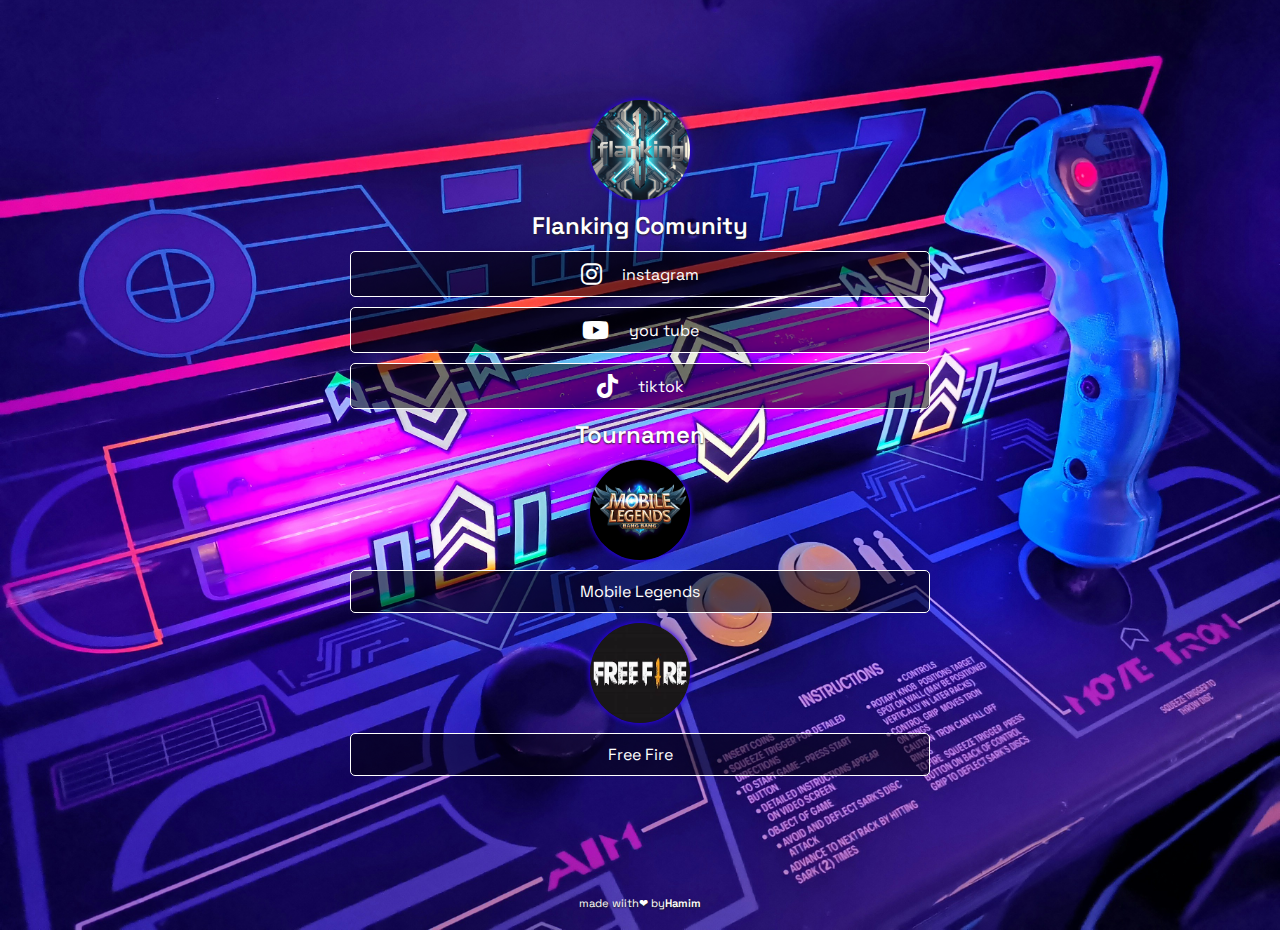
<file: index.html>
<!DOCTYPE html>
<html lang="en">
  <head>
    <meta charset="UTF-8" />
    <meta name="viewport" content="width=device-width, initial-scale=1.0" />
    <title>Turnamen</title>
    <link rel="preconnect" href="https://fonts.googleapis.com" />
    <link rel="preconnect" href="https://fonts.gstatic.com" crossorigin />
    <link
      href="https://fonts.googleapis.com/css2?family=Space+Grotesk:wght@300..700&display=swap"
      rel="stylesheet"
    />
    <link
      rel="stylesheet"
      href="https://cdnjs.cloudflare.com/ajax/libs/font-awesome/6.7.2/css/all.min.css"
      integrity="sha512-Evv84Mr4kqVGRNSgIGL/F/aIDqQb7xQ2vcrdIwxfjThSH8CSR7PBEakCr51Ck+w+/U6swU2Im1vVX0SVk9ABhg=="
      crossorigin="anonymous"
      referrerpolicy="no-referrer"
    />
    <link rel="stylesheet" href="style.css" />
  </head>
  <body>
    <section>
      <main>
        <img src="img/logo.jpg" alt="foto" />
        <h2>Flanking Comunity</h2>
        <a href=""><i class="fa-brands fa-instagram"></i>instagram</a>
        <a href=""><i class="fa-brands fa-youtube"></i>you tube</a>
        <a href=""><i class="fa-brands fa-tiktok"></i>tiktok</a>
        <h2>Tournamen</h2>
        <img src="img/ml.jpg" alt="Mobile Legends" />
        <a href="">Mobile Legends</a>
        <img src="img/fr.jpeg" alt="Free Fire" />
        <a href="">Free Fire</a>
      </main>

      <footer>
        <p>made wiith❤ by <a href="">Hamim</a></p>
      </footer>
    </section>
  </body>
</html>
</file>
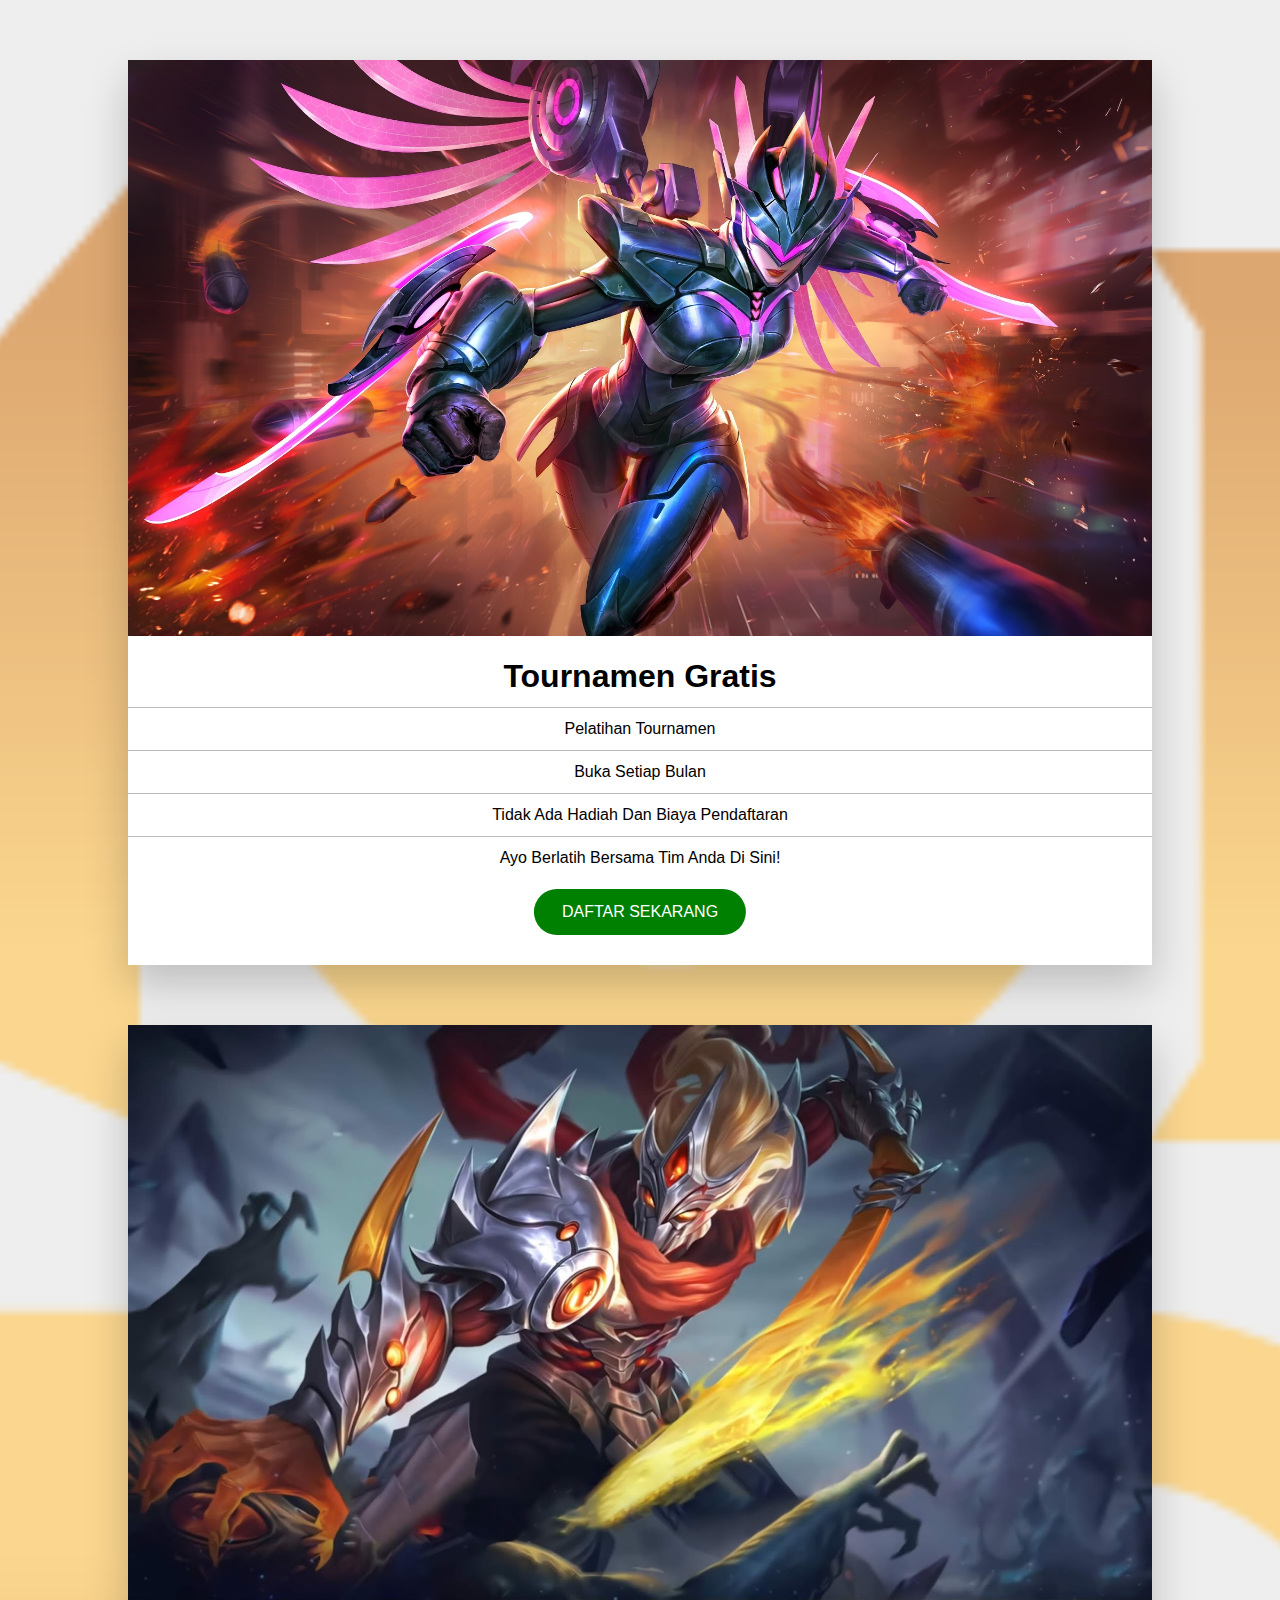
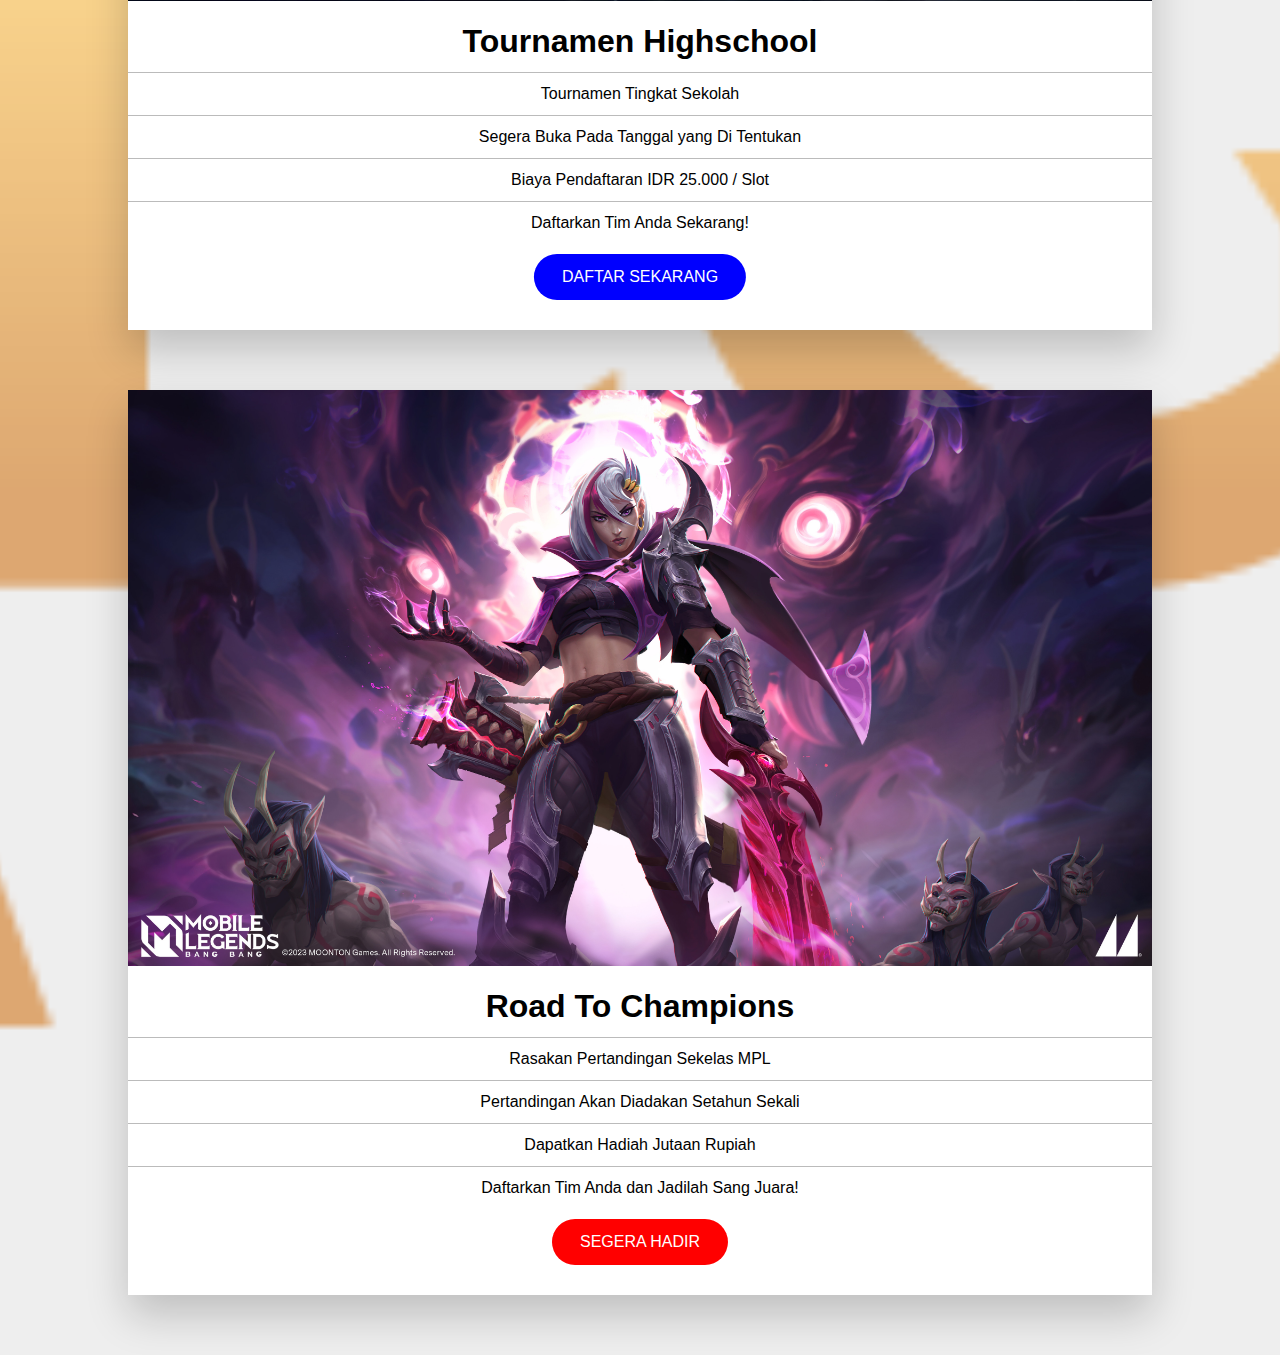
<file: ml.html>
<!DOCTYPE html>
<html lang="en">
  <head>
    <meta charset="UTF-8" />
    <meta name="viewport" content="width=device-width, initial-scale=1.0" />
    <link rel="stylesheet" href="styleml.css" />
    <title>Document</title>
  </head>
  <div>
    <section class="section-card">
      <div class="card card-1">
        <img src="img/kartu1.jpg" alt="" class="card_img" />
        <div class="card_details">
          <ul>
            <li><h1>Tournamen Gratis</h1></li>
            <li>Pelatihan Tournamen</li>
            <li>Buka Setiap Bulan</li>
            <li>Tidak Ada Hadiah Dan Biaya Pendaftaran</li>
            <li>Ayo Berlatih Bersama Tim Anda Di Sini! </li>
          </ul>
        </div>
        <a href="#popup" class="btn">Daftar Sekarang</a>
      </div>
      </section>
      <section class="section-card">
      <div class="card card-2">
        <img src="img/kartu3.png" alt="" class="card_img" />
        <div class="card_details">
          <ul>
            <li><h1>Tournamen Highschool</h1></li>
            <li>Tournamen Tingkat Sekolah</li>
            <li>Segera Buka Pada Tanggal yang Di Tentukan</li>
            <li>Biaya Pendaftaran IDR 25.000 / Slot</li>
            <li>Daftarkan Tim Anda Sekarang!</li>
          </ul>
        </div>
        <a href="#popup" class="btn">Daftar Sekarang</a>
      </div>
      </section>
      <section class="section-card">
      <div class="card card-3">
        <img src="img/kartu2.jpg" alt="" class="card_img" />
        <div class="card_details">
          <ul>
            <li><h1>Road To Champions</h1></li>
            <li>Rasakan Pertandingan Sekelas MPL</li>
            <li>Pertandingan Akan Diadakan Setahun Sekali</li>
            <li>Dapatkan Hadiah Jutaan Rupiah</li>
            <li>Daftarkan Tim Anda dan Jadilah Sang Juara!</li>
          </ul>
        </div>
        <a href="#popup" class="btn">Segera Hadir</a>
      </div>
    </section>

    <div class="popup" id="popup">
      <div class="popup_content">
        <div class="popup_img">
          <img src="img/kartu1.jpg" />
          <img src="img/kartu2.jpg" />
          <img src="img/kartu3.png" />
          <a href="#" class="popup_close">&times;</a>
        </div>
        <div class="popup_header">
        <h1>Mulai Daftar Sekarang!</h1>
        <h2>Jangan Daftar dulu Woy Anak Kucai !!!</h2>
      </div>
      <div class="popup_teks">
        <p>
          sabarlah bro buru-buru banget mau daftar gwe lagi ke habisan ide ini.
        </p>
      </div>
      <a href="#" class="btn popup_btn">Reg Now!</a>
      </div>
    </div>
    
  </body>
</html>
</file>
<file: style.css>
* {
  margin: 0;
  padding: 0;
  box-sizing: border-box;
}

body {
  height: 100vh;
  font-family: "Space Grotesk", sans-serif;
  font-optical-sizing: auto;
  position: relative;
  background-image: url(img/senad-palic-bWYZn--b48I-unsplash.jpg);
  background-size: cover;
  background-position: center;
}

section {
  display: grid;
  place-items: center;
  position: absolute;
  inset: 0;
}

section main {
  padding: 100px 10px;
  display: flex;
  flex-direction: column;
  gap: 10px;
  width: 100%;
  max-width: 600px;
  justify-content: center;
  align-items: center;
}

section main img {
  width: 100px;
  border-radius: 50%;
  aspect-ratio: 1;
  box-shadow: 0 0 5px 1px rgb(43, 0, 233);
}

section main h2 {
  font-weight: 600;
  color: white;
  text-shadow: 0 0 1px transparent, 0 1px 2px rgb(31, 30, 30);
}

section main a {
  display: flex;
  width: 100%;
  align-items: center;
  justify-content: center;
  border: 1px solid white;
  padding: 10px;
  color: rgb(255, 255, 255);
  text-decoration: none;
  border-radius: 5px;
  gap: 20px;
  transition: 0, 3s;
  background: rgba(0, 0, 0, 0.527);
}

section main a:hover {
  background-color: white;
  color: gray;
}

section main a i {
  font-size: 1.5em;
}

section footer p {
  display: flex;
  color: white;
  font-size: 0.7em;
  padding: 20px;
  text-shadow: 0 0 1px transparent, 0 1px 2px rgb(31, 30, 30);
}

section footer p a {
  color: white;
  font-weight: 600;
  text-decoration: none;
}
</file>
<file: styleml.css>
* {
  margin: 0;
  padding: 0;
  box-sizing: border-box;
}

body {
  font-family: sans-serif;
  background-color: #eee;

  font-optical-sizing: auto;
  position: relative;
  background-image: url(img/logo-mobile-legend.png);
  background-size: cover;
  background-position: center;
}

/* card */
.section-card {
  /*display: grid; */
  grid-template-columns: repeat(3, 1fr);
  column-gap: 48px;
  width: 80%;
  margin: 60px auto;
}

.card {
  background-color: #fff;
  box-shadow: 0 20px 40px rgba(0, 0, 0, 0.2);
}
.card_img {
  width: 100%;
  display: block;
}

.card_details {
  padding: 10px 0;
}

.card_details ul li {
  list-style: none;
  display: flex;
  flex-direction: column;
  margin: auto;
  width: 80%;
  padding: 20px 0;
}

.card_details ul li {
  width: 100%;
  text-align: center;
  font-size: 16px;
  padding: 12px 0;
}

.card_details ul li:not(:last-child) {
  border-bottom: 1px solid #bbb;
}

/*btn*/

.btn {
  text-decoration: none;
  text-transform: uppercase;
  text-align: center;
  color: #ffffff;
  font-weight: 500;
  display: inline-block;
  padding: 14px 28px;
  border-radius: 100px;
  margin-left: 50%;
  transform: translateX(-50%);
  margin-bottom: 30px;
}

.card-1 .btn {
  background-color: green;
}

.card-2 .btn {
  background-color: blue;
}

.card-3 .btn {
  background-color: red;
}

.popup {
  width: 100%;
  height: 100vh;
  background-color: rgba(0, 0, 0, 0.8);
  position: fixed;
  top: 0;
  left: 0;
  opacity: 0;
  visibility: hidden;
  transition: all 0.3s;
}
.popup_content {
  width: 50%;
  background-color: #fff;
  box-shadow: 0 20px 40px rgba(0, 0, 0, 0.2);

  position: absolute;
  top: 50%;
  left: 50%;
  transform: translate(-50%, -50%) scale(0.25);
  opacity: 0;
  transition: all 0.5s 0.1s;
}

.popup_img {
  display: flex;
  width: 100%;
  margin-bottom: 30px;
}

.popup_img img {
  display: block;
  width: 33.333%;
}

.popup_header {
  text-align: center;
  text-transform: uppercase;
  color: #555;
  margin-bottom: 36px;
}

.popup_header h1 {
  font-size: 30px;
  margin-bottom: 20px;
}

.popup_header h2 {
  font-size: 20px;
}

.popup_teks {
  padding: 0 36px;
  line-height: 1.4;
}

.popup_teks p:not(:last-child) {
  margin-bottom: 16px;
}

.popup_btn {
  background-color: #333;
  margin-bottom: 36px;
}

#popup:target {
  opacity: 1;
  visibility: visible;
}

#popup:target .popup_content {
  opacity: 1;
  transform: translate(-50%, -50%) scale(1);
}

.popup_close:link,
.popup_close:visited {
  position: absolute;
  top: 12px;
  right: 20px;
  text-decoration: none;
  color: #000;
  font-size: 30px;
  display: inline-block;
  line-height: 1;
  transition: all 0.3s;
}

.popup_close:hover,
.popup_close:active {
  color: #555;
}
</file>
